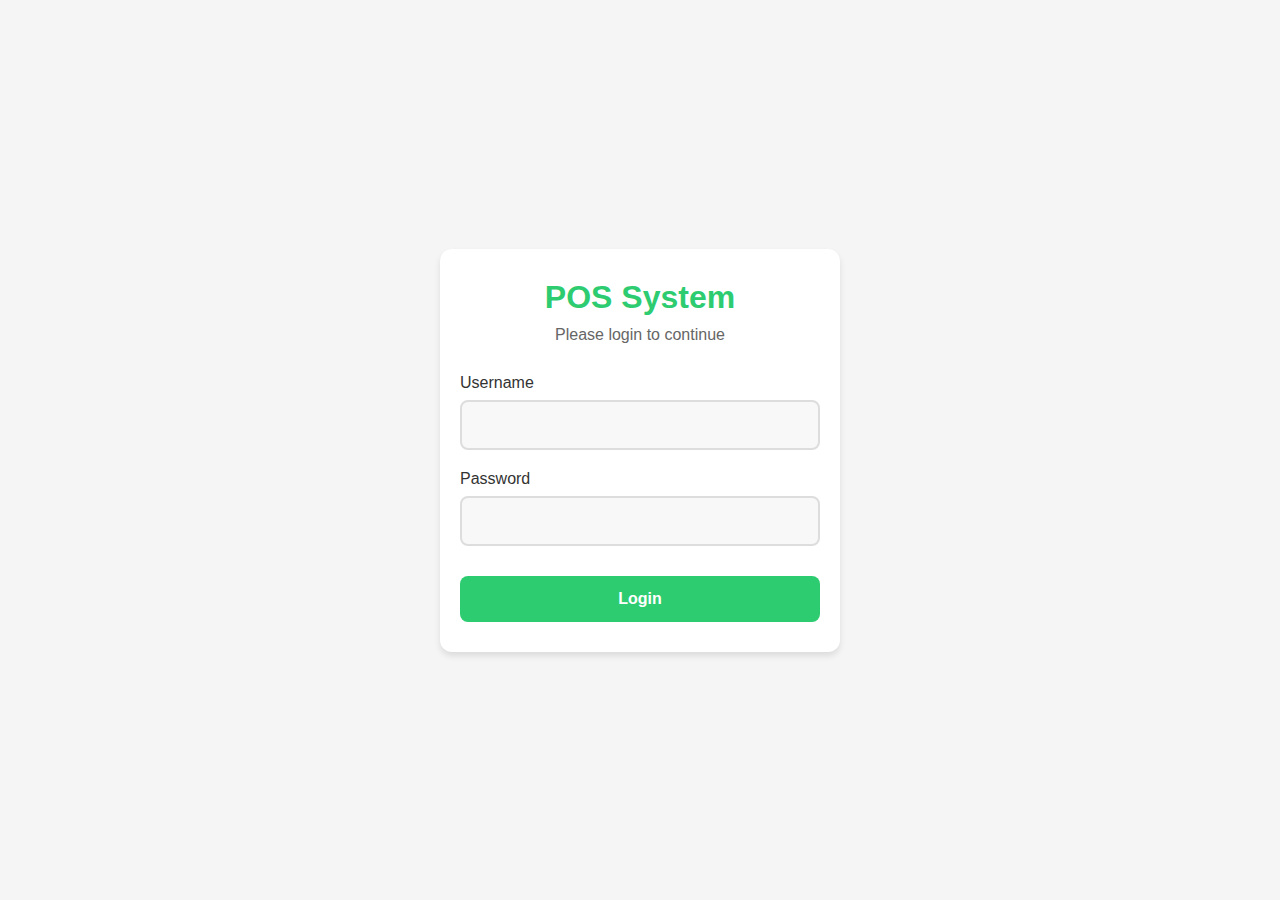
<file: index.html>
<!DOCTYPE html>
<html lang="en">
<head>
    <meta charset="UTF-8">
    <meta name="viewport" content="width=device-width, initial-scale=1.0">
    <title>Login - POS System</title>
    <link href="https://cdnjs.cloudflare.com/ajax/libs/font-awesome/6.0.0/css/all.min.css" rel="stylesheet">
    <style>
        * {
            margin: 0;
            padding: 0;
            box-sizing: border-box;
            -webkit-tap-highlight-color: transparent;
        }

        body {
            font-family: Arial, sans-serif;
            background-color: #f5f5f5;
            display: flex;
            justify-content: center;
            align-items: center;
            min-height: 100vh;
            padding: 15px;
            -webkit-font-smoothing: antialiased;
            -moz-osx-font-smoothing: grayscale;
        }

        .login-container {
            background: white;
            padding: 30px 20px;
            border-radius: 12px;
            box-shadow: 0 4px 6px rgba(0,0,0,0.1);
            width: 100%;
            max-width: 400px;
            position: relative;
        }

        .login-header {
            text-align: center;
            margin-bottom: 30px;
        }

        .login-header h1 {
            color: #2ecc71;
            margin-bottom: 10px;
            font-size: clamp(24px, 5vw, 32px);
            font-weight: 600;
        }

        .login-header p {
            font-size: clamp(14px, 3vw, 16px);
            color: #666;
        }

        .form-group {
            margin-bottom: 20px;
            position: relative;
        }

        .form-group label {
            display: block;
            margin-bottom: 8px;
            color: #333;
            font-size: clamp(14px, 3vw, 16px);
            font-weight: 500;
        }

        .form-group input {
            width: 100%;
            padding: 14px;
            border: 2px solid #ddd;
            border-radius: 8px;
            font-size: 16px;
            transition: all 0.3s ease;
            background-color: #f8f8f8;
        }

        .form-group input:focus {
            outline: none;
            border-color: #2ecc71;
            background-color: #fff;
            box-shadow: 0 0 0 3px rgba(46, 204, 113, 0.1);
        }

        .btn {
            width: 100%;
            padding: 14px;
            background: #2ecc71;
            color: white;
            border: none;
            border-radius: 8px;
            font-size: 16px;
            font-weight: 600;
            cursor: pointer;
            transition: all 0.3s ease;
            margin-top: 10px;
        }

        .btn:hover {
            background: #27ae60;
            transform: translateY(-1px);
            box-shadow: 0 4px 8px rgba(0,0,0,0.1);
        }

        .btn:active {
            transform: translateY(0);
            box-shadow: none;
        }

        .error-message {
            color: #e74c3c;
            margin-top: 12px;
            text-align: center;
            display: none;
            font-size: 14px;
            padding: 8px;
            border-radius: 6px;
            background-color: rgba(231, 76, 60, 0.1);
        }

        /* Mobile-styles */
        @media (max-width: 480px) {
            body {
                padding: 10px;
                background-color: #fff;
            }

            .login-container {
                padding: 25px 15px;
                box-shadow: none;
                border-radius: 0;
            }

            .form-group input {
                padding: 12px;
                font-size: 16px;
                border-radius: 6px;
            }

            .btn {
                padding: 12px;
                border-radius: 6px;
            }

            .form-group label {
                font-size: 14px;
            }

            .login-header h1 {
                font-size: 28px;
            }

            .login-header p {
                font-size: 14px;
            }
        }

        /* Loading animation */
        .loading {
            display: none;
            position: absolute;
            top: 0;
            left: 0;
            right: 0;
            bottom: 0;
            background: rgba(255, 255, 255, 0.95);
            border-radius: 12px;
            justify-content: center;
            align-items: center;
            z-index: 1000;
            backdrop-filter: blur(4px);
        }

        .loading.active {
            display: flex;
        }

        .spinner {
            width: 40px;
            height: 40px;
            border: 4px solid #f3f3f3;
            border-top: 4px solid #2ecc71;
            border-radius: 50%;
            animation: spin 1s linear infinite;
        }

        @keyframes spin {
            0% { transform: rotate(0deg); }
            100% { transform: rotate(360deg); }
        }

        /* Input autofill styles */
        input:-webkit-autofill,
        input:-webkit-autofill:hover,
        input:-webkit-autofill:focus {
            -webkit-box-shadow: 0 0 0px 1000px #f8f8f8 inset;
            transition: background-color 5000s ease-in-out 0s;
        }

        @media screen and (-webkit-min-device-pixel-ratio:0) { 
            select,
            textarea,
            input {
                font-size: 16px;
            }
        }
    </style>
</head>
<body>
    <div class="login-container">
        <div class="login-header">
            <h1>POS System</h1>
            <p>Please login to continue</p>
        </div>
        <form id="loginForm">
            <div class="form-group">
                <label for="username">Username</label>
                <input type="text" id="username" name="username" required autocomplete="username">
            </div>
            <div class="form-group">
                <label for="password">Password</label>
                <input type="password" id="password" name="password" required autocomplete="current-password">
            </div>
            <button type="submit" class="btn">Login</button>
            <div id="errorMessage" class="error-message"></div>
        </form>
        <div class="loading">
            <div class="spinner"></div>
        </div>
    </div>

    <script>
        // Initialize localStorage with default users if not exists
        if (!localStorage.getItem('users')) {
            const defaultUsers = [
                { username: 'admin', password: 'admin123', role: 'admin' },
                { username: 'staff', password: 'staff123', role: 'staff' }
            ];
            localStorage.setItem('users', JSON.stringify(defaultUsers));
        }

        // Initialize localStorage with default products if not exists
        if (!localStorage.getItem('products')) {
            const defaultProducts = [
                { id: 1, name: 'Product 1', price: 100, category: 'Category 1', stock: 50 },
                { id: 2, name: 'Product 2', price: 200, category: 'Category 2', stock: 30 },
                { id: 3, name: 'Product 3', price: 150, category: 'Category 1', stock: 20 }
            ];
            localStorage.setItem('products', JSON.stringify(defaultProducts));
        }

        // Initialize transactions array if not exists
        if (!localStorage.getItem('transactions')) {
            localStorage.setItem('transactions', JSON.stringify([]));
        }

        // Handle form submission
        document.getElementById('loginForm').addEventListener('submit', async function(e) {
            e.preventDefault();
            
            const username = document.getElementById('username').value.trim();
            const password = document.getElementById('password').value.trim();
            const errorMessage = document.getElementById('errorMessage');
            const loading = document.querySelector('.loading');
            
            // Clear previous error message
            errorMessage.style.display = 'none';
            
            // Show loading animation
            loading.classList.add('active');
            
            // Simulate network delay (remove in production)
            await new Promise(resolve => setTimeout(resolve, 500));
            
            try {
                // Get users from localStorage
                const users = JSON.parse(localStorage.getItem('users')) || [];
                
                // Find user
                const user = users.find(u => u.username === username && u.password === password);
                
                if (user) {
                    // Store current user
                    localStorage.setItem('currentUser', JSON.stringify(user));
                    
                    // Redirect based on role
                    if (user.role === 'admin') {
                        window.location.href = 'admin.html';
                    } else {
                        window.location.href = 'staff.html';
                    }
                } else {
                    errorMessage.textContent = 'Invalid username or password';
                    errorMessage.style.display = 'block';
                }
            } catch (error) {
                errorMessage.textContent = 'An error occurred. Please try again.';
                errorMessage.style.display = 'block';
            } finally {
                // Hide loading animation
                loading.classList.remove('active');
            }
        });

        // Clear error message when user starts typing
        document.getElementById('username').addEventListener('input', function() {
            document.getElementById('errorMessage').style.display = 'none';
        });
        
        document.getElementById('password').addEventListener('input', function() {
            document.getElementById('errorMessage').style.display = 'none';
        });

        // Add touch feedback for mobile
        document.querySelectorAll('.btn').forEach(button => {
            button.addEventListener('touchstart', function() {
                this.style.transform = 'scale(0.98)';
            });
            
            button.addEventListener('touchend', function() {
                this.style.transform = '';
            });
        });
    </script>
</body>
</html>
</file>
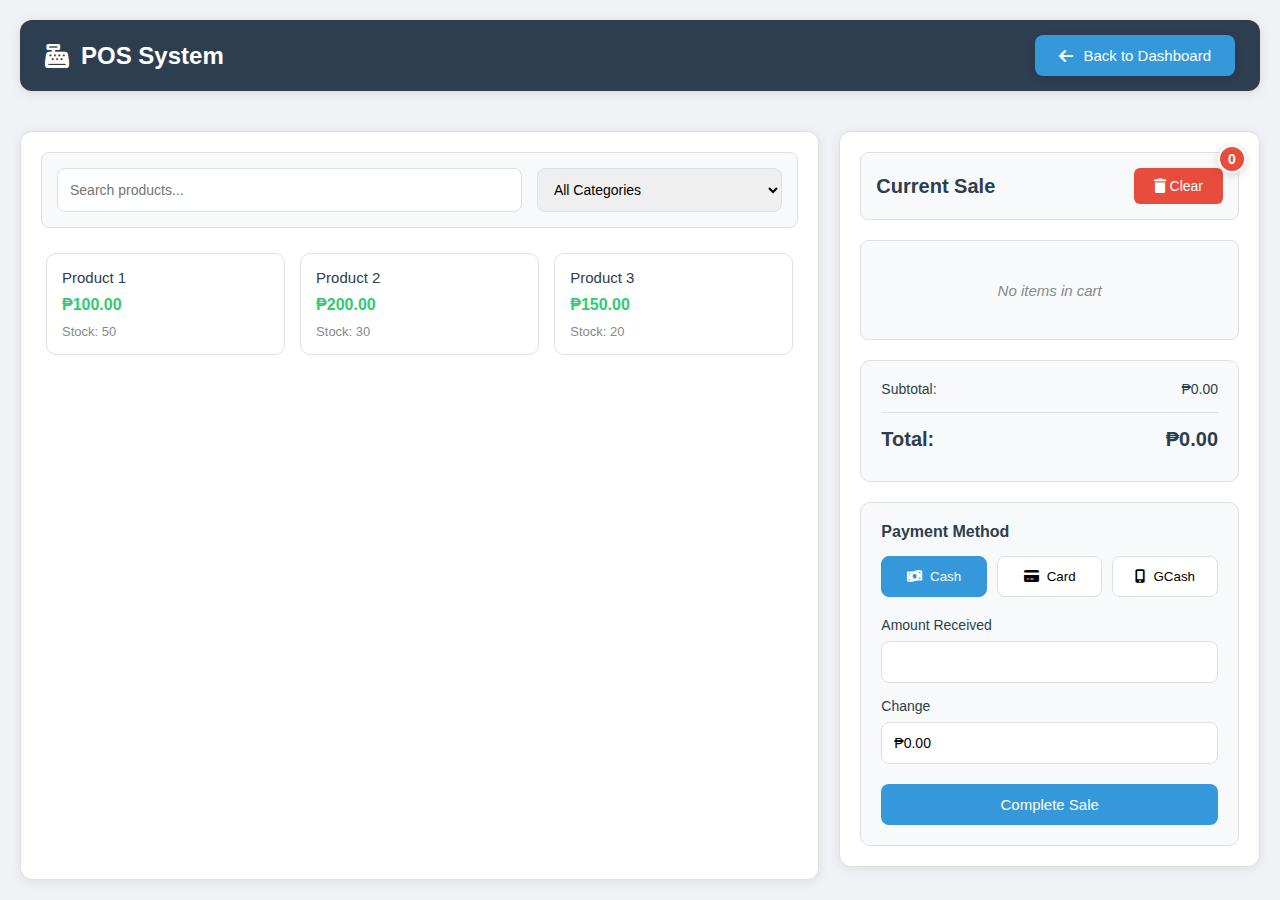
<file: pos.html>
<!DOCTYPE html>
<html lang="en">
<head>
    <meta charset="UTF-8">
    <meta name="viewport" content="width=device-width, initial-scale=1.0">
    <title>POS System</title>
    <link href="https://cdnjs.cloudflare.com/ajax/libs/font-awesome/6.0.0/css/all.min.css" rel="stylesheet">
    <link rel="stylesheet" href="pos-style.css">
    <style>
        .pos-header {
            display: flex;
            justify-content: space-between;
            align-items: center;
            padding: 15px 25px;
            background: #2c3e50;
            color: white;
            box-shadow: 0 2px 12px rgba(0,0,0,0.1);
            margin-bottom: 20px;
            border-radius: 12px;
        }

        .pos-header h1 {
            font-size: 24px;
            font-weight: 600;
            margin: 0;
            color: white;
            display: flex;
            align-items: center;
            gap: 12px;
        }

        .back-btn {
            padding: 12px 24px;
            background: #3498db;
            color: white;
            border: none;
            border-radius: 8px;
            cursor: pointer;
            display: flex;
            align-items: center;
            gap: 10px;
            font-size: 15px;
            font-weight: 500;
            transition: all 0.3s ease;
            box-shadow: 0 2px 8px rgba(0,0,0,0.1);
        }

        .back-btn i {
            font-size: 16px;
            transition: transform 0.3s ease;
        }

        .back-btn:hover {
            background: #2980b9;
            transform: translateY(-2px);
            box-shadow: 0 4px 12px rgba(0,0,0,0.15);
        }

        .back-btn:hover i {
            transform: translateX(-3px);
        }

        .back-btn:active {
            transform: translateY(0);
            box-shadow: 0 2px 4px rgba(0,0,0,0.1);
        }

        .pos-container {
            display: flex;
            flex-direction: column;
            height: 100vh;
            padding: 20px;
            gap: 20px;
            background: #f0f2f5;
        }

        .pos-main {
            display: flex;
            gap: 20px;
            flex: 1;
            min-height: 0;
        }

        .products-panel {
            flex: 2;
            background: white;
            border-radius: 12px;
            padding: 20px;
            box-shadow: 0 2px 12px rgba(0,0,0,0.08);
            display: flex;
            flex-direction: column;
            min-width: 0;
            border: 1px solid #e0e0e0;
        }

        .search-bar {
            display: flex;
            gap: 15px;
            margin-bottom: 20px;
            padding: 15px;
            background: #f8f9fa;
            border-radius: 8px;
            border: 1px solid #e0e0e0;
        }

        .search-bar input,
        .search-bar select {
            padding: 12px;
            border: 1px solid #e0e0e0;
            border-radius: 8px;
            font-size: 14px;
            transition: all 0.3s ease;
        }

        .search-bar input:focus,
        .search-bar select:focus {
            border-color: #3498db;
            box-shadow: 0 0 0 2px rgba(52, 152, 219, 0.1);
            outline: none;
        }

        .search-bar input {
            flex: 2;
        }

        .search-bar select {
            flex: 1;
        }

        .products-grid {
            display: grid;
            grid-template-columns: repeat(auto-fill, minmax(180px, 1fr));
            gap: 15px;
            overflow-y: auto;
            padding: 5px;
        }

        .product-card {
            background: white;
            border: 1px solid #e0e0e0;
            border-radius: 10px;
            padding: 15px;
            cursor: pointer;
            transition: all 0.3s ease;
            display: flex;
            flex-direction: column;
            gap: 10px;
        }

        .product-card:hover {
            transform: translateY(-2px);
            box-shadow: 0 4px 12px rgba(0,0,0,0.1);
            border-color: #3498db;
        }

        .product-card h3 {
            margin: 0;
            font-size: 15px;
            color: #2c3e50;
            font-weight: 500;
        }

        .product-card .price {
            color: #2ecc71;
            font-weight: 600;
            font-size: 16px;
        }

        .product-card .stock {
            color: #7f8c8d;
            font-size: 13px;
            display: flex;
            align-items: center;
            gap: 5px;
        }

        .cart-panel {
            flex: 1;
            background: white;
            border-radius: 12px;
            padding: 20px;
            box-shadow: 0 2px 12px rgba(0,0,0,0.08);
            display: flex;
            flex-direction: column;
            min-width: 350px;
            border: 1px solid #e0e0e0;
            height: fit-content;
        }

        .cart-header {
            display: flex;
            justify-content: space-between;
            align-items: center;
            margin-bottom: 20px;
            padding: 15px;
            background: #f8f9fa;
            border-radius: 8px;
            border: 1px solid #e0e0e0;
            position: relative;
        }

        .cart-header h2 {
            margin: 0;
            color: #2c3e50;
            font-size: 20px;
            display: flex;
            align-items: center;
            gap: 10px;
        }

        .cart-badge {
            background: #e74c3c;
            color: white;
            border-radius: 50%;
            width: 28px;
            height: 28px;
            display: flex;
            align-items: center;
            justify-content: center;
            font-size: 14px;
            font-weight: 600;
            position: absolute;
            top: -8px;
            right: -8px;
            opacity: 1;
            transform: scale(1);
            transition: all 0.3s ease;
            box-shadow: 0 2px 8px rgba(0,0,0,0.15);
            border: 2px solid white;
        }

        .cart-badge.active {
            opacity: 1;
            transform: scale(1);
        }

        .cart-badge.pulse {
            animation: pulse 0.5s ease-in-out;
        }

        @keyframes pulse {
            0% { transform: scale(1); }
            50% { transform: scale(1.2); }
            100% { transform: scale(1); }
        }

        .cart-items {
            flex: 1;
            overflow-y: auto;
            margin-bottom: 20px;
            padding: 15px;
            background: #f8f9fa;
            border-radius: 8px;
            border: 1px solid #e0e0e0;
            min-height: 100px;
        }

        .cart-item {
            display: flex;
            justify-content: space-between;
            align-items: center;
            padding: 12px 15px;
            background: white;
            border-radius: 8px;
            margin-bottom: 10px;
            border: 1px solid #e0e0e0;
            transition: all 0.3s ease;
        }

        .cart-item:hover {
            transform: translateY(-1px);
            box-shadow: 0 2px 8px rgba(0,0,0,0.05);
            border-color: #3498db;
        }

        .cart-item-info {
            flex: 1;
            padding-right: 15px;
        }

        .cart-item-info h4 {
            margin: 0;
            color: #2c3e50;
            font-size: 14px;
            font-weight: 500;
            white-space: nowrap;
            overflow: hidden;
            text-overflow: ellipsis;
            max-width: 200px;
        }

        .cart-item-info .price {
            color: #2ecc71;
            font-weight: 500;
            font-size: 14px;
            display: flex;
            align-items: center;
            gap: 5px;
        }

        .cart-item-quantity {
            display: flex;
            align-items: center;
            gap: 8px;
            background: #f8f9fa;
            padding: 6px 10px;
            border-radius: 6px;
            border: 1px solid #e0e0e0;
            min-width: 120px;
            justify-content: center;
        }

        .cart-item-quantity button {
            background: white;
            border: 1px solid #3498db;
            border-radius: 4px;
            width: 26px;
            height: 26px;
            display: flex;
            align-items: center;
            justify-content: center;
            cursor: pointer;
            transition: all 0.3s ease;
            font-size: 14px;
            color: #3498db;
            padding: 0;
        }

        .cart-item-quantity button:hover {
            background: #3498db;
            color: white;
            transform: scale(1.05);
        }

        .cart-item-quantity button:active {
            transform: scale(0.95);
        }

        .cart-item-quantity span {
            font-size: 14px;
            font-weight: 500;
            color: #2c3e50;
            min-width: 30px;
            text-align: center;
            background: white;
            padding: 2px 8px;
            border-radius: 4px;
            border: 1px solid #e0e0e0;
        }

        .cart-item-total {
            font-weight: 500;
            color: #2c3e50;
            font-size: 14px;
            margin-left: 15px;
            padding: 6px 12px;
            background: #f8f9fa;
            border-radius: 6px;
            border: 1px solid #e0e0e0;
            min-width: 100px;
            text-align: center;
        }

        .cart-summary {
            background: #f8f9fa;
            padding: 20px;
            border-radius: 10px;
            margin-bottom: 20px;
            border: 1px solid #e0e0e0;
        }

        .summary-row {
            display: flex;
            justify-content: space-between;
            margin-bottom: 10px;
            color: #2c3e50;
            font-size: 14px;
        }

        .summary-row.total {
            font-weight: 600;
            font-size: 20px;
            border-top: 1px solid #e0e0e0;
            padding-top: 15px;
            margin-top: 15px;
            color: #2c3e50;
        }

        .payment-section {
            background: #f8f9fa;
            padding: 20px;
            border-radius: 10px;
            border: 1px solid #e0e0e0;
        }

        .payment-section h3 {
            margin: 0 0 15px 0;
            color: #2c3e50;
            font-size: 16px;
        }

        .payment-methods {
            display: flex;
            gap: 10px;
            margin-bottom: 20px;
        }

        .payment-method {
            flex: 1;
            padding: 12px;
            border: 1px solid #e0e0e0;
            border-radius: 8px;
            background: white;
            cursor: pointer;
            transition: all 0.3s ease;
            display: flex;
            align-items: center;
            justify-content: center;
            gap: 8px;
            font-weight: 500;
        }

        .payment-method:hover {
            border-color: #3498db;
            background: #f8f9fa;
        }

        .payment-method.active {
            background: #3498db;
            color: white;
            border-color: #3498db;
        }

        .payment-detail {
            display: none;
            margin-bottom: 20px;
        }

        .payment-detail.active {
            display: block;
        }

        .form-group {
            margin-bottom: 15px;
        }

        .form-group label {
            display: block;
            margin-bottom: 8px;
            color: #2c3e50;
            font-weight: 500;
            font-size: 14px;
        }

        .form-group input {
            width: 100%;
            padding: 12px;
            border: 1px solid #e0e0e0;
            border-radius: 8px;
            font-size: 14px;
            transition: all 0.3s ease;
        }

        .form-group input:focus {
            border-color: #3498db;
            box-shadow: 0 0 0 2px rgba(52, 152, 219, 0.1);
            outline: none;
        }

        .btn-large {
            width: 100%;
            padding: 12px;
            font-size: 15px;
            font-weight: 500;
            border-radius: 8px;
            transition: all 0.3s ease;
        }

        .btn-large:hover {
            transform: translateY(-2px);
            box-shadow: 0 4px 12px rgba(0,0,0,0.1);
        }

        .modal {
            display: none;
            position: fixed;
            top: 0;
            left: 0;
            width: 100%;
            height: 100%;
            background: rgba(0,0,0,0.5);
            z-index: 1000;
            backdrop-filter: blur(5px);
        }

        .modal-content {
            background: white;
            width: 90%;
            max-width: 500px;
            margin: 50px auto;
            padding: 25px;
            border-radius: 12px;
            box-shadow: 0 4px 20px rgba(0,0,0,0.15);
        }

        .receipt {
            font-family: 'Courier New', monospace;
            padding: 20px;
            border: 1px dashed #e0e0e0;
            border-radius: 8px;
        }

        .receipt-header {
            text-align: center;
            margin-bottom: 20px;
        }

        .receipt-header h2 {
            color: #2c3e50;
            margin-bottom: 10px;
        }

        .receipt-body {
            margin-bottom: 20px;
        }

        .receipt-footer {
            text-align: center;
            border-top: 1px dashed #e0e0e0;
            padding-top: 20px;
            color: #2c3e50;
        }

        .receipt-actions {
            display: flex;
            justify-content: flex-end;
            gap: 10px;
            margin-top: 20px;
        }

        /* Mobile Responsive Styles */
        @media (max-width: 768px) {
            .pos-container {
                padding: 10px;
                gap: 10px;
            }

            .pos-header {
                padding: 10px;
                margin-bottom: 10px;
            }

            .pos-header h1 {
                font-size: 20px;
            }

            .back-btn {
                padding: 8px 12px;
                font-size: 14px;
            }

            .pos-main {
                flex-direction: column;
                gap: 10px;
            }

            .products-panel {
                min-width: 100%;
                padding: 10px;
            }

            .cart-panel {
                min-width: 100%;
                padding: 10px;
            }

            .search-bar {
                flex-direction: column;
                gap: 8px;
                margin-bottom: 10px;
            }

            .search-bar input,
            .search-bar select {
                width: 100%;
                padding: 10px;
            }

            .products-grid {
                grid-template-columns: repeat(auto-fill, minmax(140px, 1fr));
                gap: 10px;
            }

            .product-card {
                padding: 10px;
            }

            .product-card h3 {
                font-size: 14px;
            }

            .product-card .price {
                font-size: 15px;
            }

            .cart-header {
                margin-bottom: 10px;
                padding-bottom: 10px;
            }

            .cart-header h2 {
                font-size: 18px;
            }

            .cart-item {
                flex-direction: column;
                align-items: flex-start;
                gap: 8px;
                padding: 10px;
            }

            .cart-item-quantity {
                width: 100%;
                justify-content: space-between;
            }

            .cart-summary {
                padding: 15px;
            }

            .payment-section {
                padding: 15px;
            }

            .payment-methods {
                flex-wrap: wrap;
                gap: 8px;
            }

            .payment-method {
                min-width: calc(50% - 4px);
                padding: 10px;
            }
        }

        /* Small Mobile Devices */
        @media (max-width: 480px) {
            .products-grid {
                grid-template-columns: repeat(auto-fill, minmax(120px, 1fr));
            }

            .product-card h3 {
                font-size: 13px;
            }

            .product-card .price {
                font-size: 14px;
            }

            .payment-method {
                min-width: 100%;
            }
        }

        /* Empty cart state */
        .cart-items:empty {
            display: flex;
            align-items: center;
            justify-content: center;
            color: #7f8c8d;
            font-size: 15px;
            font-style: italic;
        }

        .cart-items:empty::after {
            content: "No items in cart";
        }
    </style>
</head>
<body>
    <div class="pos-container">
        <!-- Header with Back Button -->
        <div class="pos-header">
            <h1><i class="fas fa-cash-register"></i> POS System</h1>
            <button class="back-btn" onclick="goToDashboard()">
                <i class="fas fa-arrow-left"></i> Back to Dashboard
            </button>
        </div>

        <div class="pos-main">
            <!-- Left Panel - Products -->
            <div class="products-panel">
                <div class="search-bar">
                    <input type="text" id="searchInput" placeholder="Search products...">
                    <select id="categoryFilter">
                        <option value="">All Categories</option>
                    </select>
                </div>
                <div class="products-grid" id="productsGrid"></div>
            </div>

            <!-- Right Panel - Cart -->
            <div class="cart-panel">
                <div class="cart-header">
                    <h2>Current Sale <span class="cart-badge" id="cartBadge">0</span></h2>
                    <button class="btn btn-danger" onclick="clearCart()">
                        <i class="fas fa-trash"></i> Clear
                    </button>
                </div>
                <div class="cart-items" id="cartItems"></div>
                <div class="cart-summary">
                    <div class="summary-row">
                        <span>Subtotal:</span>
                        <span id="subtotal">₱0.00</span>
                    </div>
                    <div class="summary-row total">
                        <span>Total:</span>
                        <span id="total">₱0.00</span>
                    </div>
                </div>
                <div class="payment-section">
                    <h3>Payment Method</h3>
                    <div class="payment-methods">
                        <button class="payment-method active" data-method="cash">
                            <i class="fas fa-money-bill-wave"></i> Cash
                        </button>
                        <button class="payment-method" data-method="card">
                            <i class="fas fa-credit-card"></i> Card
                        </button>
                        <button class="payment-method" data-method="gcash">
                            <i class="fas fa-mobile-alt"></i> GCash
                        </button>
                    </div>
                    <div class="payment-details">
                        <div id="cashPayment" class="payment-detail active">
                            <div class="form-group">
                                <label>Amount Received</label>
                                <input type="number" id="amountReceived" step="0.01" min="0">
                            </div>
                            <div class="form-group">
                                <label>Change</label>
                                <input type="text" id="change" readonly>
                            </div>
                        </div>
                    </div>
                    <button class="btn btn-primary btn-large" onclick="completeSale()">
                        Complete Sale
                    </button>
                </div>
            </div>
        </div>
    </div>

    <!-- Receipt Modal -->
    <div id="receiptModal" class="modal">
        <div class="modal-content">
            <div class="receipt">
                <div class="receipt-header">
                    <h2>Store Name</h2>
                    <p>123 Main Street</p>
                    <p>Phone: (123) 456-7890</p>
                </div>
                <div class="receipt-body" id="receiptBody"></div>
                <div class="receipt-footer">
                    <p>Thank you for your purchase!</p>
                    <p>Date: <span id="receiptDate"></span></p>
                </div>
            </div>
            <div class="receipt-actions">
                <button class="btn btn-primary" onclick="printReceipt()">
                    <i class="fas fa-print"></i> Print
                </button>
                <button class="btn btn-secondary" onclick="closeReceipt()">
                    Close
                </button>
            </div>
        </div>
    </div>

    <script src="pos-script.js"></script>
    <script>
        // Add this to your existing JavaScript
        function updateCartBadge() {
            const cartBadge = document.getElementById('cartBadge');
            const cartItems = document.querySelectorAll('.cart-item');
            const totalItems = Array.from(cartItems).reduce((sum, item) => {
                const quantity = parseInt(item.querySelector('.quantity').textContent);
                return sum + quantity;
            }, 0);

            cartBadge.textContent = totalItems;
            
            if (totalItems > 0) {
                cartBadge.classList.add('active');
                cartBadge.classList.add('pulse');
                setTimeout(() => cartBadge.classList.remove('pulse'), 500);
            } else {
                cartBadge.classList.remove('active');
            }
        }

        // Add this to your existing addToCart function
        const originalAddToCart = window.addToCart;
        window.addToCart = function(product) {
            originalAddToCart(product);
            updateCartBadge();
        };

        // Add this to your existing clearCart function
        const originalClearCart = window.clearCart;
        window.clearCart = function() {
            originalClearCart();
            updateCartBadge();
        };

        // Add this to your existing updateQuantity function
        const originalUpdateQuantity = window.updateQuantity;
        window.updateQuantity = function(productId, change) {
            originalUpdateQuantity(productId, change);
            updateCartBadge();
        };
    </script>
</body>
</html>
</file>
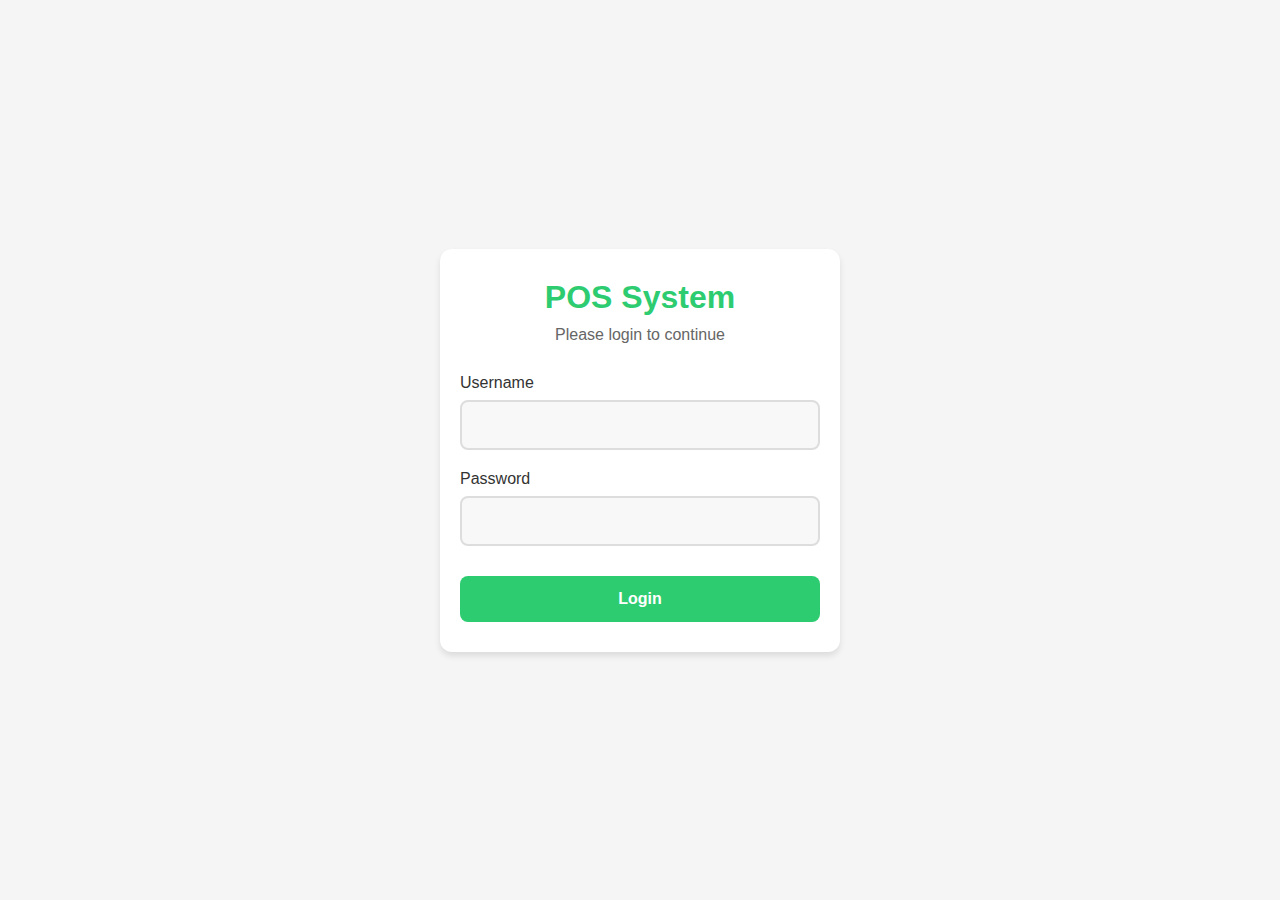
<file: staff.html>
<!DOCTYPE html>
<html lang="en">
<head>
    <meta charset="UTF-8">
    <meta name="viewport" content="width=device-width, initial-scale=1.0">
    <title>Staff Dashboard - POS System</title>
    <link href="https://cdnjs.cloudflare.com/ajax/libs/font-awesome/6.0.0/css/all.min.css" rel="stylesheet">
    <link rel="stylesheet" href="style.css">
</head>
<body>
    <div class="dashboard-container">
        <!-- Sidebar -->
        <div class="sidebar">
            <h2>Staff Dashboard</h2>
            <div class="nav-item" data-target="products">
                <i class="fas fa-box"></i> Products
            </div>
            <div class="nav-item" data-target="sales-report">
                <i class="fas fa-file-invoice-dollar"></i> Sales Report
            </div>
            <div class="nav-item" onclick="window.location.href='pos.html'">
                <i class="fas fa-cash-register"></i> Open POS
            </div>
            <button class="btn btn-danger logout-btn" style="margin-top: auto;">
                <i class="fas fa-sign-out-alt"></i> Logout
            </button>
        </div>

        <!-- Main Content -->
        <div class="main-content">
            <div class="header">
                <h1 class="user-info">Welcome, Staff</h1>
            </div>

            <!-- Products Section -->
            <div id="products" class="content-section">
                <div class="card">
                    <h2>Product List</h2>
                    <div class="table-container">
                        <table id="productsTable">
                            <thead>
                                <tr>
                                    <th>ID</th>
                                    <th>Name</th>
                                    <th>Price</th>
                                    <th>Category</th>
                                    <th>Stock</th>
                                </tr>
                            </thead>
                            <tbody></tbody>
                        </table>
                    </div>
                </div>
            </div>

            <!-- Sales Report Section -->
            <div id="sales-report" class="content-section">
                <div class="card">
                    <div class="card-header">
                        <h2>Personal Sales Report</h2>
                        <div>
                            <input type="date" id="startDate" class="form-control">
                            <input type="date" id="endDate" class="form-control">
                            <button class="btn btn-primary" onclick="generateSalesReport()">
                                Generate Report
                            </button>
                        </div>
                    </div>
                    <div class="table-container">
                        <table id="salesReportTable">
                            <thead>
                                <tr>
                                    <th>Date</th>
                                    <th>Total Sales</th>
                                    <th>Items Sold</th>
                                    <th>Average Transaction</th>
                                </tr>
                            </thead>
                            <tbody></tbody>
                        </table>
                    </div>
                </div>
            </div>
        </div>
    </div>

    <script src="script.js"></script>
    <script>
        // Staff-specific JavaScript
        function loadProducts() {
            const products = JSON.parse(localStorage.getItem('products')) || [];
            const tbody = document.querySelector('#productsTable tbody');
            tbody.innerHTML = products.map(product => `
                <tr>
                    <td>${product.id}</td>
                    <td>${product.name}</td>
                    <td>${formatCurrency(product.price)}</td>
                    <td>${product.category}</td>
                    <td>${product.stock}</td>
                </tr>
            `).join('');
        }

        function generateSalesReport() {
            const startDate = new Date(document.getElementById('startDate').value);
            const endDate = new Date(document.getElementById('endDate').value);
            const transactions = JSON.parse(localStorage.getItem('transactions')) || [];
            const currentUser = getCurrentUser();
            
            const filteredTransactions = transactions.filter(t => {
                const date = new Date(t.date);
                return date >= startDate && date <= endDate && t.cashier === currentUser.username;
            });

            const dailySales = {};
            filteredTransactions.forEach(t => {
                const date = new Date(t.date).toLocaleDateString();
                if (!dailySales[date]) {
                    dailySales[date] = {
                        total: 0,
                        items: 0,
                        count: 0
                    };
                }
                dailySales[date].total += t.total;
                dailySales[date].items += t.items.length;
                dailySales[date].count++;
            });

            const tbody = document.querySelector('#salesReportTable tbody');
            tbody.innerHTML = Object.entries(dailySales).map(([date, data]) => `
                <tr>
                    <td>${date}</td>
                    <td>${formatCurrency(data.total)}</td>
                    <td>${data.items}</td>
                    <td>${formatCurrency(data.total / data.count)}</td>
                </tr>
            `).join('');
        }

        // Initialize dashboard
        document.addEventListener('DOMContentLoaded', () => {
            loadProducts();
        });
    </script>
</body>
</html>
</file>
<file: pos-style.css>
/* POS System Styles */
* {
    margin: 0;
    padding: 0;
    box-sizing: border-box;
}

body {
    font-family: 'Segoe UI', Arial, sans-serif;
    background-color: #f0f2f5;
    color: #2c3e50;
}

.pos-container {
    display: flex;
    height: 100vh;
    padding: 20px;
    gap: 20px;
    background: #f0f2f5;
}

/* Products Panel */
.products-panel {
    flex: 2;
    background: white;
    border-radius: 12px;
    padding: 20px;
    box-shadow: 0 2px 12px rgba(0,0,0,0.08);
    display: flex;
    flex-direction: column;
    border: 1px solid #e0e0e0;
}

.search-bar {
    display: flex;
    gap: 15px;
    margin-bottom: 20px;
    background: #f8f9fa;
    padding: 15px;
    border-radius: 8px;
    border: 1px solid #e0e0e0;
}

.search-bar input,
.search-bar select {
    padding: 12px;
    border: 1px solid #e0e0e0;
    border-radius: 6px;
    font-size: 14px;
    transition: all 0.3s ease;
}

.search-bar input:focus,
.search-bar select:focus {
    border-color: #3498db;
    box-shadow: 0 0 0 2px rgba(52, 152, 219, 0.1);
    outline: none;
}

.search-bar input {
    flex: 2;
}

.search-bar select {
    flex: 1;
}

.products-grid {
    display: grid;
    grid-template-columns: repeat(auto-fill, minmax(180px, 1fr));
    gap: 15px;
    overflow-y: auto;
    padding: 5px;
}

.product-card {
    background: white;
    border: 1px solid #e0e0e0;
    border-radius: 8px;
    padding: 15px;
    cursor: pointer;
    transition: all 0.3s ease;
    display: flex;
    flex-direction: column;
    gap: 10px;
}

.product-card:hover {
    transform: translateY(-2px);
    box-shadow: 0 4px 12px rgba(0,0,0,0.1);
    border-color: #3498db;
}

.product-card h3 {
    margin: 0;
    font-size: 15px;
    color: #2c3e50;
    font-weight: 500;
}

.product-card .price {
    color: #2ecc71;
    font-weight: 600;
    font-size: 16px;
}

.product-card .stock {
    color: #7f8c8d;
    font-size: 13px;
    display: flex;
    align-items: center;
    gap: 5px;
}

/* Cart Panel */
.cart-panel {
    flex: 1;
    background: white;
    border-radius: 12px;
    padding: 20px;
    box-shadow: 0 2px 12px rgba(0,0,0,0.08);
    display: flex;
    flex-direction: column;
    border: 1px solid #e0e0e0;
    min-width: 350px;
}

.cart-header {
    display: flex;
    justify-content: space-between;
    align-items: center;
    margin-bottom: 20px;
    padding: 15px;
    background: #f8f9fa;
    border-radius: 8px;
    border: 1px solid #e0e0e0;
}

.cart-header h2 {
    font-size: 20px;
    color: #2c3e50;
    display: flex;
    align-items: center;
    gap: 10px;
}

.cart-items {
    flex: 1;
    overflow-y: auto;
    margin-bottom: 20px;
    padding: 10px;
    background: #f8f9fa;
    border-radius: 8px;
    border: 1px solid #e0e0e0;
}

.cart-item {
    display: flex;
    justify-content: space-between;
    align-items: center;
    padding: 12px 15px;
    background: white;
    border-radius: 8px;
    margin-bottom: 10px;
    border: 1px solid #e0e0e0;
    transition: all 0.3s ease;
}

.cart-item:hover {
    transform: translateY(-1px);
    box-shadow: 0 2px 8px rgba(0,0,0,0.05);
    border-color: #3498db;
}

.cart-item-info {
    flex: 1;
    padding-right: 15px;
}

.cart-item-info h4 {
    font-size: 14px;
    color: #2c3e50;
    margin-bottom: 4px;
    font-weight: 500;
}

.cart-item-quantity {
    display: flex;
    align-items: center;
    gap: 8px;
    background: #f8f9fa;
    padding: 6px 10px;
    border-radius: 6px;
    border: 1px solid #e0e0e0;
}

.cart-item-quantity button {
    background: white;
    border: 1px solid #3498db;
    border-radius: 4px;
    width: 26px;
    height: 26px;
    display: flex;
    align-items: center;
    justify-content: center;
    cursor: pointer;
    transition: all 0.2s ease;
    font-size: 14px;
    color: #3498db;
}

.cart-item-quantity button:hover {
    background: #3498db;
    color: white;
}

.cart-item-quantity span {
    min-width: 30px;
    text-align: center;
    font-size: 14px;
    font-weight: 500;
}

.cart-summary {
    background: #f8f9fa;
    padding: 15px;
    border-radius: 8px;
    margin-bottom: 20px;
    border: 1px solid #e0e0e0;
}

.summary-row {
    display: flex;
    justify-content: space-between;
    margin-bottom: 8px;
    font-size: 14px;
    color: #2c3e50;
}

.summary-row.total {
    font-weight: 600;
    font-size: 18px;
    border-top: 1px solid #e0e0e0;
    padding-top: 12px;
    margin-top: 12px;
}

/* Payment Section */
.payment-section {
    background: #f8f9fa;
    padding: 15px;
    border-radius: 8px;
    border: 1px solid #e0e0e0;
}

.payment-section h3 {
    margin-bottom: 15px;
    font-size: 16px;
    color: #2c3e50;
}

.payment-methods {
    display: flex;
    gap: 10px;
    margin-bottom: 15px;
}

.payment-method {
    flex: 1;
    padding: 12px;
    border: 1px solid #e0e0e0;
    border-radius: 6px;
    background: white;
    cursor: pointer;
    transition: all 0.3s ease;
    display: flex;
    align-items: center;
    justify-content: center;
    gap: 8px;
    font-weight: 500;
}

.payment-method:hover {
    border-color: #3498db;
    background: #f8f9fa;
}

.payment-method.active {
    background: #3498db;
    color: white;
    border-color: #3498db;
}

.payment-detail {
    display: none;
    margin-bottom: 15px;
}

.payment-detail.active {
    display: block;
}

.form-group {
    margin-bottom: 12px;
}

.form-group label {
    display: block;
    margin-bottom: 6px;
    font-size: 14px;
    color: #2c3e50;
}

.form-group input {
    width: 100%;
    padding: 10px;
    border: 1px solid #e0e0e0;
    border-radius: 6px;
    font-size: 14px;
    transition: all 0.3s ease;
}

.form-group input:focus {
    border-color: #3498db;
    box-shadow: 0 0 0 2px rgba(52, 152, 219, 0.1);
    outline: none;
}

.btn {
    padding: 10px 20px;
    border: none;
    border-radius: 6px;
    cursor: pointer;
    font-size: 14px;
    font-weight: 500;
    transition: all 0.3s ease;
}

.btn-primary {
    background: #3498db;
    color: white;
}

.btn-primary:hover {
    background: #2980b9;
    transform: translateY(-1px);
}

.btn-danger {
    background: #e74c3c;
    color: white;
}

.btn-danger:hover {
    background: #c0392b;
    transform: translateY(-1px);
}

.btn-large {
    width: 100%;
    padding: 12px;
    font-size: 15px;
}

/* Modal */
.modal {
    display: none;
    position: fixed;
    top: 0;
    left: 0;
    width: 100%;
    height: 100%;
    background: rgba(0,0,0,0.5);
    z-index: 1000;
}

.modal-content {
    background: white;
    width: 90%;
    max-width: 500px;
    margin: 50px auto;
    padding: 25px;
    border-radius: 12px;
    box-shadow: 0 4px 20px rgba(0,0,0,0.15);
}

.receipt {
    font-family: 'Courier New', monospace;
    padding: 20px;
    border: 1px dashed #e0e0e0;
    border-radius: 8px;
}

.receipt-header {
    text-align: center;
    margin-bottom: 20px;
}

.receipt-header h2 {
    color: #2c3e50;
    margin-bottom: 10px;
}

.receipt-body {
    margin-bottom: 20px;
}

.receipt-footer {
    text-align: center;
    border-top: 1px dashed #e0e0e0;
    padding-top: 20px;
    color: #2c3e50;
}

.receipt-actions {
    display: flex;
    justify-content: flex-end;
    gap: 10px;
    margin-top: 20px;
}

/* Responsive Design */
@media (max-width: 768px) {
    .pos-container {
        flex-direction: column;
        height: auto;
        padding: 10px;
    }

    .products-panel,
    .cart-panel {
        width: 100%;
    }

    .products-grid {
        grid-template-columns: repeat(auto-fill, minmax(140px, 1fr));
        gap: 10px;
    }

    .search-bar {
        flex-direction: column;
        gap: 10px;
    }

    .search-bar input,
    .search-bar select {
        width: 100%;
    }

    .payment-methods {
        flex-wrap: wrap;
    }

    .payment-method {
        min-width: calc(50% - 5px);
    }
}

/* Empty cart state */
.cart-items:empty {
    display: flex;
    align-items: center;
    justify-content: center;
    color: #7f8c8d;
    font-size: 15px;
    font-style: italic;
}

.cart-items:empty::after {
    content: "No items in cart";
}
</file>
<file: style.css>
/* Common Styles */
* {
    margin: 0;
    padding: 0;
    box-sizing: border-box;
}

body {
    font-family: Arial, sans-serif;
    background-color: #f5f5f5;
}

/* Dashboard Layout */
.dashboard-container {
    display: flex;
    min-height: 100vh;
}

/* Sidebar */
.sidebar {
    width: 250px;
    background: #2c3e50;
    color: white;
    padding: 20px;
    display: flex;
    flex-direction: column;
}

.sidebar h2 {
    margin-bottom: 30px;
    padding-bottom: 10px;
    border-bottom: 1px solid rgba(255,255,255,0.1);
}

.nav-item {
    padding: 12px 15px;
    margin-bottom: 5px;
    border-radius: 4px;
    cursor: pointer;
    transition: background-color 0.2s;
    display: flex;
    align-items: center;
    gap: 10px;
}

.nav-item:hover {
    background: rgba(255,255,255,0.1);
}

.nav-item.active {
    background: #3498db;
}

.nav-item i {
    width: 20px;
    text-align: center;
}

/* Main Content */
.main-content {
    flex: 1;
    padding: 20px;
    overflow-y: auto;
}

.header {
    background: white;
    padding: 20px;
    border-radius: 8px;
    box-shadow: 0 2px 4px rgba(0,0,0,0.1);
    margin-bottom: 20px;
}

/* Content Sections */
.content-section {
    display: none;
}

.content-section.active {
    display: block;
}

/* Cards */
.card {
    background: white;
    border-radius: 8px;
    box-shadow: 0 2px 4px rgba(0,0,0,0.1);
    padding: 20px;
    margin-bottom: 20px;
}

.card-header {
    display: flex;
    justify-content: space-between;
    align-items: center;
    margin-bottom: 20px;
}

/* Tables */
.table-container {
    overflow-x: auto;
}

table {
    width: 100%;
    border-collapse: collapse;
}

th, td {
    padding: 12px;
    text-align: left;
    border-bottom: 1px solid #eee;
}

th {
    background: #f8f9fa;
    font-weight: 600;
}

/* Forms */
.form-group {
    margin-bottom: 15px;
}

.form-group label {
    display: block;
    margin-bottom: 5px;
    color: #333;
}

.form-group input,
.form-group select {
    width: 100%;
    padding: 8px;
    border: 1px solid #ddd;
    border-radius: 4px;
    font-size: 14px;
}

/* Buttons */
.btn {
    padding: 8px 16px;
    border: none;
    border-radius: 4px;
    cursor: pointer;
    font-size: 14px;
    transition: background-color 0.2s;
}

.btn-primary {
    background: #3498db;
    color: white;
}

.btn-primary:hover {
    background: #2980b9;
}

.btn-danger {
    background: #e74c3c;
    color: white;
}

.btn-danger:hover {
    background: #c0392b;
}

.btn-success {
    background: #2ecc71;
    color: white;
}

.btn-success:hover {
    background: #27ae60;
}

/* Alerts */
.alert {
    padding: 12px;
    border-radius: 4px;
    margin-bottom: 15px;
}

.alert-success {
    background: #d4edda;
    color: #155724;
    border: 1px solid #c3e6cb;
}

.alert-danger {
    background: #f8d7da;
    color: #721c24;
    border: 1px solid #f5c6cb;
}

/* Stats Grid */
.stats-grid {
    display: grid;
    grid-template-columns: repeat(auto-fit, minmax(200px, 1fr));
    gap: 20px;
    margin-bottom: 20px;
}

.stat-card {
    background: white;
    padding: 20px;
    border-radius: 8px;
    box-shadow: 0 2px 4px rgba(0,0,0,0.1);
}

.stat-card h3 {
    color: #666;
    font-size: 14px;
    margin-bottom: 10px;
}

.stat-card .value {
    font-size: 24px;
    font-weight: bold;
    color: #2c3e50;
}

/* Responsive Design */
@media (max-width: 768px) {
    .dashboard-container {
        flex-direction: column;
    }

    .sidebar {
        width: 100%;
        padding: 10px;
    }

    .nav-item {
        padding: 10px;
    }

    .main-content {
        padding: 10px;
    }

    .stats-grid {
        grid-template-columns: 1fr;
    }
}
</file>
